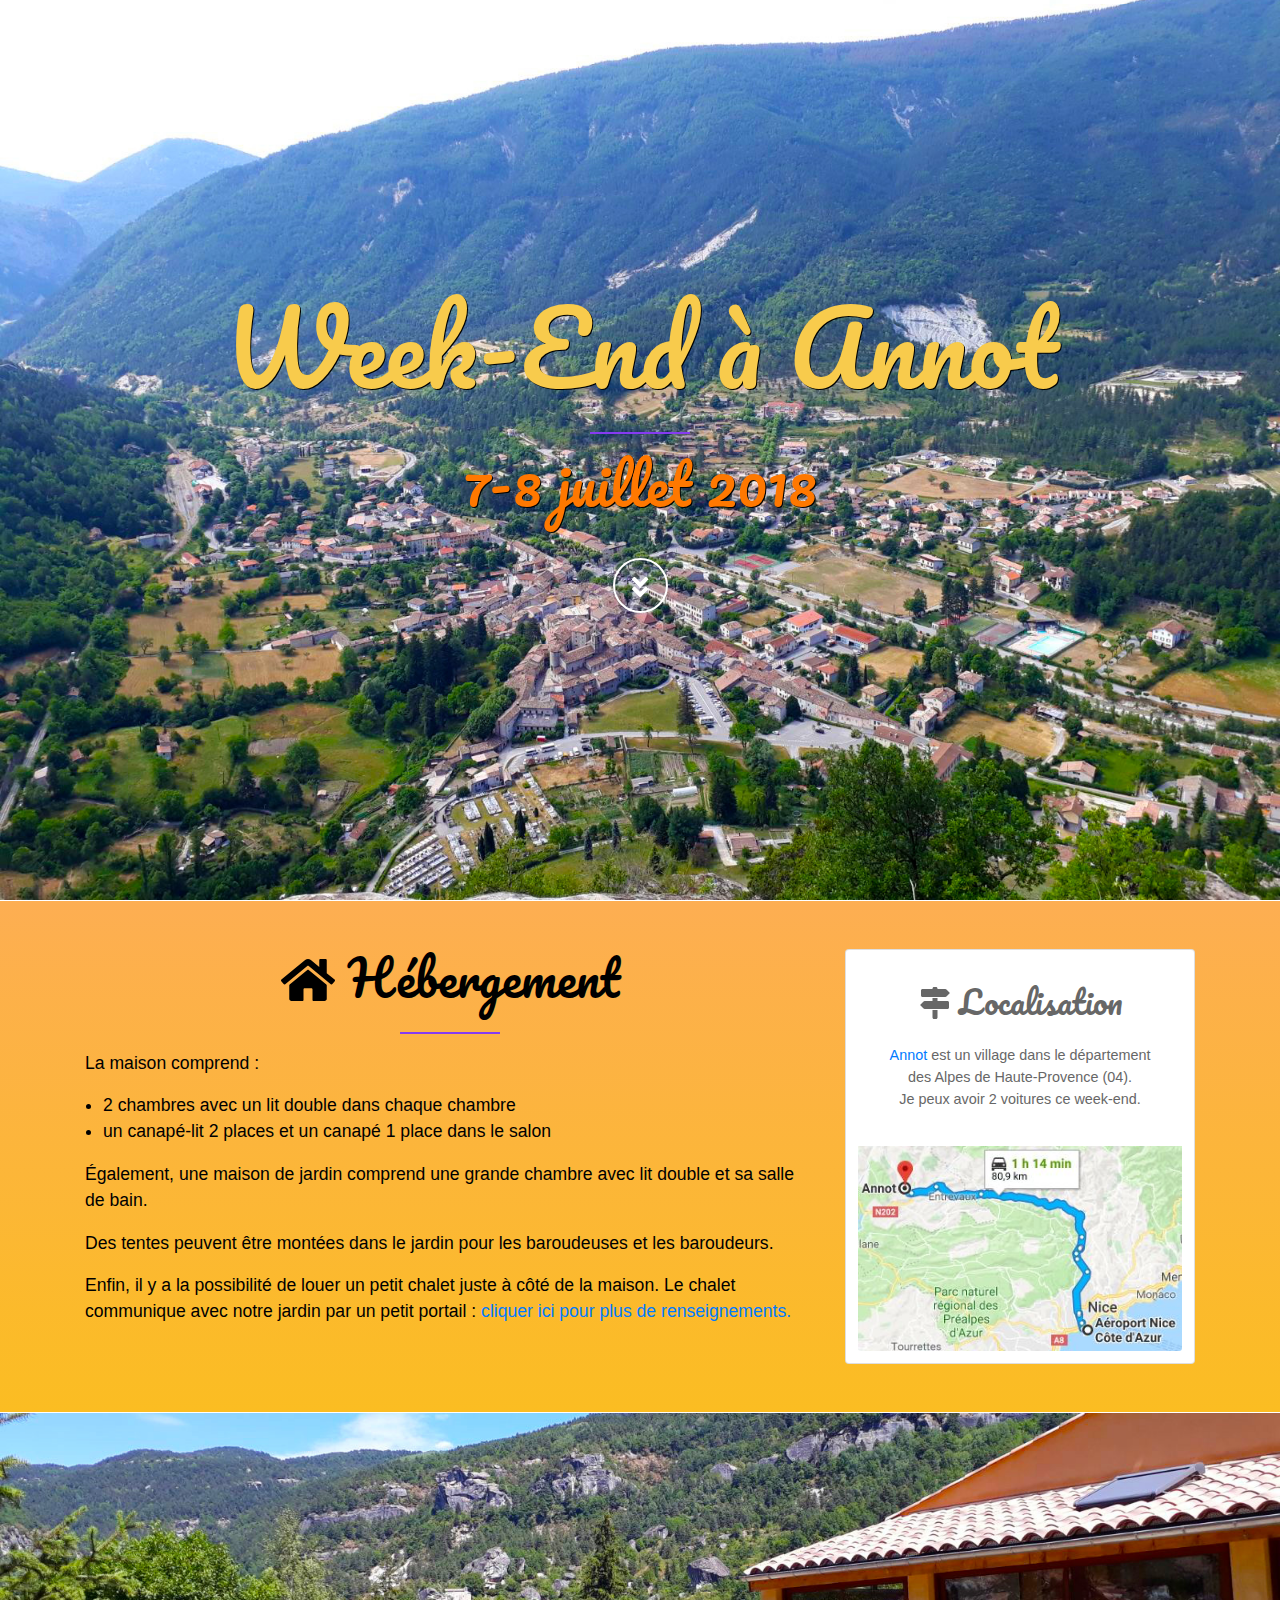
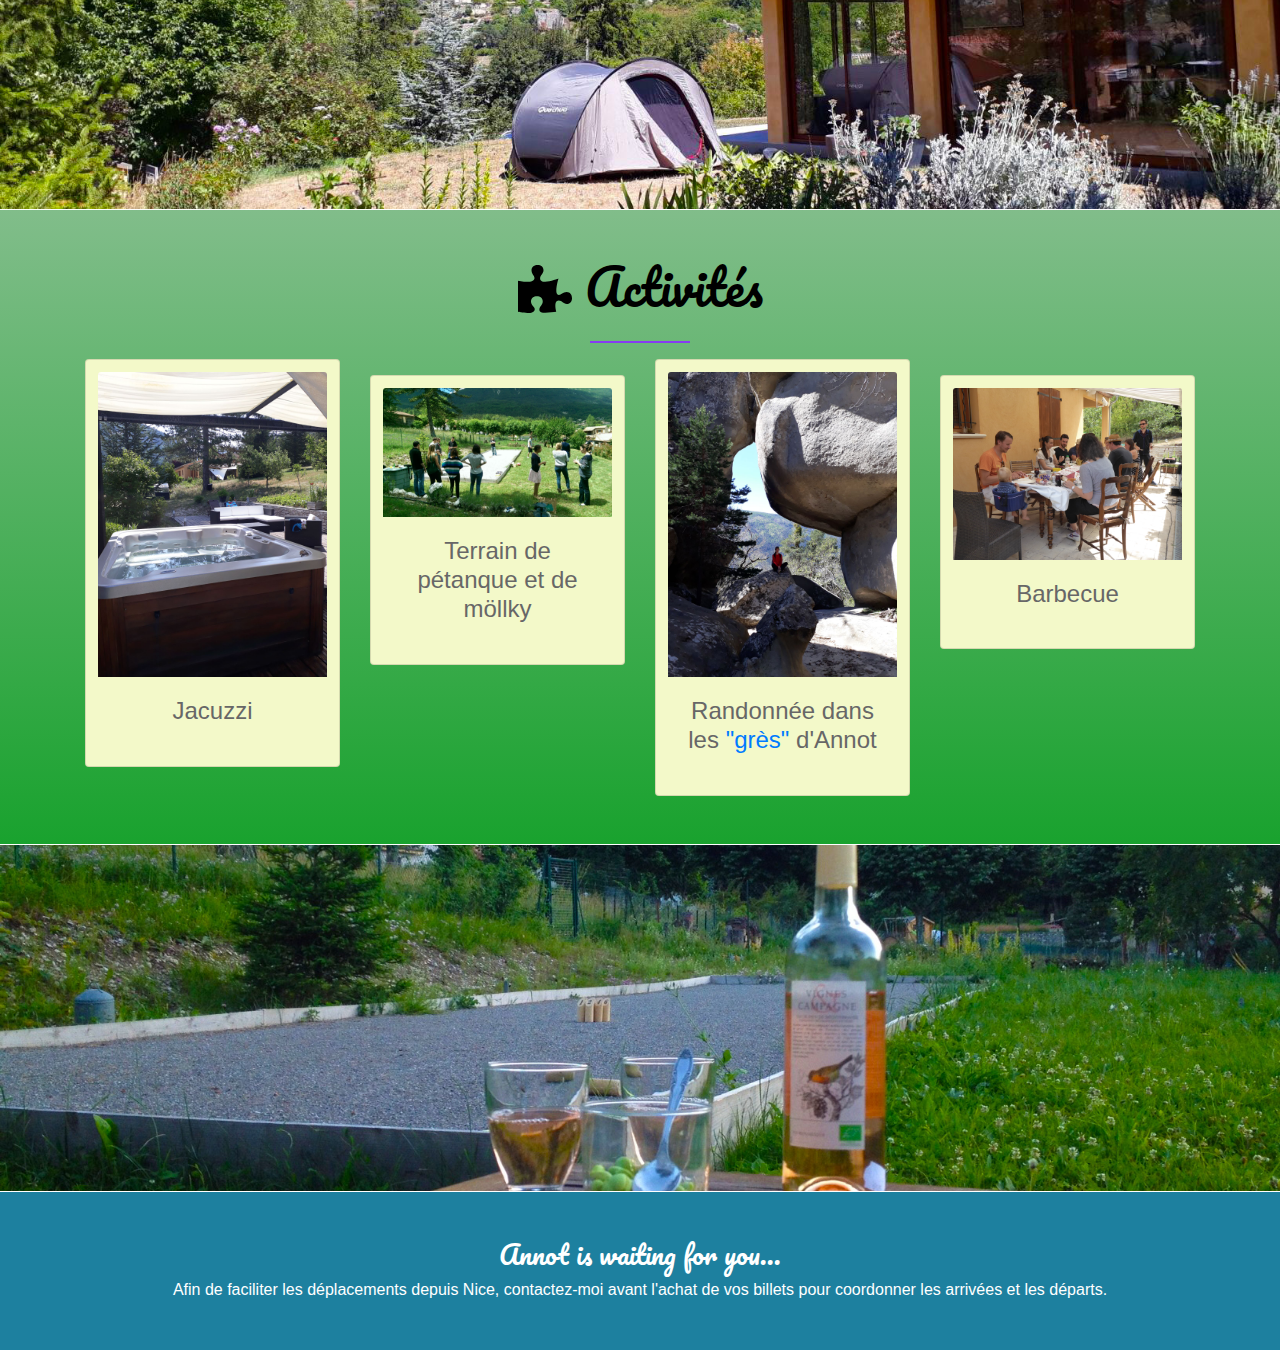
<file: index.html>
<!DOCTYPE html>
<html lang="fr">
  <head>
    <meta charset="utf-8">
    <meta name="viewport" content="width=device-width, initial-scale=1, shrink-to-fit=no">
    <meta name="description" content="">
    <meta name="author" content="">

    <title>Week-end à Annot du 7/8 juillet 2018</title>

    <!-- Bootstrap core CSS -->
    <link href="vendor/bootstrap/css/bootstrap.min.css" rel="stylesheet">

	<!-- Google Font -->
	<link href="https://fonts.googleapis.com/css?family=Pacifico" rel="stylesheet"> 

    <!-- Custom styles for this template -->
    <link href="css/full-width-pics.css" rel="stylesheet">
	
    <!-- FontAwesome JS -->
	<script src="vendor/fontawesome/js/fontawesome5-all.js"></script>

  </head>

  <body id="page-top">
    
	<header class="masthead">
      <div class="intro-body">
        <div class="container">
          <div class="row">
            <div class="col-lg-10 mx-auto">
              <h1 class="brand-heading">Week-End à Annot</h1>
			  <hr>
              <h1>7-8 juillet 2018</h1>
			  <!--<hr>			  
              <p class="intro-text">Pour passer un bon moment <br/>ensemble dans le Sud au <br/>début de l'été</p>-->
              <a href="#hebergement" class="btn btn-circle js-scroll-trigger">
                <i class="fa fa-angle-double-down animated"></i>
              </a>
            </div>
          </div>
        </div>
      </div>
    </header>
	
    <!-- Content section -->
    <section id="hebergement" class="py-5" style="background: #fdae52;background: -webkit-linear-gradient(#fdae52,#fbbd22);background: linear-gradient(#fdae52,#fbbd22); border-top: 1px solid #fff;border-bottom: 1px solid #fff;">
      <div class="container">
		<div class="row">
			<div class="col-lg-8 mx-auto">
				<h1><i class="fas fa-home"></i> Hébergement</h1>
				<hr>
				<p>La maison comprend :</p>
					<ul style="padding-left: 18px;">
						<li>2 chambres avec un lit double dans chaque chambre</li>
						<li>un canapé-lit 2 places et un canapé 1 place dans le salon</li>
					</ul>
				<p>Également, une maison de jardin comprend une grande chambre avec lit double et sa salle de bain.</p>			
				<p>Des tentes peuvent être montées dans le jardin pour les baroudeuses et les baroudeurs.</p>
				<p>Enfin, il y a la possibilité de louer un petit chalet juste à côté de la maison. Le chalet communique avec notre jardin par un petit portail :
					<a href="http://www.lepremartin.com/location-hebergement-gite-chalet-salle-annot/annot-location-chalet-gite-hebergement" target="_blank">cliquer ici pour plus de renseignements.</a>
				</p>			
			</div> 

			<div class="col-lg-4 mx-auto"> 		
				<div class="card" style="background-color: #fff;">
				
				<div class="card-body">
				<h2><i class="fas fa-map-signs"></i> Localisation</h2>
				<!--<p class="card-text">Some quick example text to build on the card title and make up the bulk of the card's content.</p>-->
				<p style="font-size: 0.90em;"><a href="https://fr.wikipedia.org/wiki/Annot" target="_blank">Annot</a> est un village dans le département des Alpes de Haute-Provence (04). <br> Je peux avoir 2 voitures ce week-end.</p>
				</div>
				<a target="_blank" href="https://www.google.fr/maps/dir/A%C3%A9roport+Nice+C%C3%B4te+d'Azur+(NCE),+Rue+Costes+et+Bellonte,+Nice,+France/04240+Annot,+France/@43.8325685,6.7321264,9z/data=!4m14!4m13!1m5!1m1!1s0x12cdd11897ae99f3:0x80532b1cc923c1b4!2m2!1d7.2148214!2d43.6597689!1m5!1m1!1s0x12cc6bf70906f281:0xafbf70c925977d3!2m2!1d6.666861!2d43.966368!3e0">
				<img class="card-img-bottom" src="img/localisation-gmap.jpg" alt="">
				</a>
				</div>
			</div>
		</div>
	  </div>
    </section>

    <!-- Image Section - set the background image for the header in the line below -->
    <section class="py-5 bg-image-full" style="background-image: url(img/annot-tente2.jpg);">
      <!-- Put anything you want here! There is just a spacer below for demo purposes! -->
      <div style="height: 300px;"></div>
    </section>

    <!-- Content section -->
    <section id="activites" class="py-5" style="background: #81bd8a;background: -webkit-linear-gradient(#81bd8a,#19a22e);background: linear-gradient(#81bd8a,#19a22e); border-top: 1px solid #fff;border-bottom: 1px solid #fff;">
      <div class="container">
		<div class="row">
			<div class="col-lg-12 mx-auto">
			   <h1><i class="fas fa-puzzle-piece"></i> Activités</h1>
			   <hr>
			</div>
		</div>	
		<div class="row">
			<div class="col-lg-3 mx-auto"> 		
				<div class="card" >
				<img class="card-img-top" src="img/annot-jacuzzi.jpg" alt="Le jacuzzi">
				<div class="card-body">
				<h4>Jacuzzi</h4>
				<!--<p class="card-text">Some quick example text to build on the card title and make up the bulk of the card's content.</p>-->
				</div>
				</div>
			</div>				
			<div class="col-lg-3 mx-auto my-3"> 		
				<div class="card">
				<img class="card-img-top" src="img/annot-terrain2.jpg" alt="Le terrain de pétanque et de möllky">
				<div class="card-body">
				<h4>Terrain de pétanque et de möllky</h4>
				<!--<p class="card-text">Some quick example text to build on the card title and make up the bulk of the card's content.</p>-->
				</div>
				</div>
			</div>
			<div class="col-lg-3 mx-auto"> 		
				<div class="card">
				<img class="card-img-top" src="img/annot-gres.jpg" alt="Randonnée dans les grès d'Annot">
				<div class="card-body">
				<h4>Randonnée dans les <a href="https://fr.wikipedia.org/wiki/Annot#G%C3%A9ologie" target="_blank">"grès"</a> d'Annot</h4>
				<!--<p class="card-text">Some quick example text to build on the card title and make up the bulk of the card's content.</p>-->
				</div>
				</div>
			</div>
			<div class="col-lg-3 mx-auto mt-3"> 
			
				<div class="card">
				<img class="card-img-top" src="img/annot-barbecue.jpg" alt="Barbecue">
				<div class="card-body">
				<h4>Barbecue</h4>
				<!--<p class="card-text">Some quick example text to build on the card title and make up the bulk of the card's content.</p>-->
				</div>
				</div>
			</div>				
		</div>	
    </section>
	
	<!-- Image Section - set the background image for the header in the line below -->
    <section class="py-5 bg-image-full" style="background-image: url(img/annot-terrain.jpg);">
      <!-- Put anything you want here! There is just a spacer below for demo purposes! -->
		<div style="height: 250px;"></div>
    </section>

    <!-- Footer -->
    <footer class="py-5">
      <div class="container">
        <h2 style="font-size:1.6em;" class="m-0 text-center">Annot is waiting for you...</h2>
		<p class="m-0 pt-2 text-center">Afin de faciliter les déplacements depuis Nice, contactez-moi avant l'achat de  vos billets pour coordonner les arrivées et les départs.</p>
      </div>
     </footer>

    <!-- Bootstrap core JavaScript -->
    <script src="vendor/jquery/jquery.min.js"></script>
    <script src="vendor/bootstrap/js/bootstrap.bundle.min.js"></script>
	<script src="js/functions.js"></script>
    <script src="js/jquery.easing.min.js"></script>

  </body>

</html>
</file>
<file: css/full-width-pics.css>
/*!
 * Start Bootstrap - Full Width Pics (https://startbootstrap.com/template-overviews/full-width-pics)
 * Copyright 2013-2017 Start Bootstrap
 * Licensed under MIT (https://github.com/BlackrockDigital/startbootstrap-full-width-pics/blob/master/LICENSE)
 */

 html {
  width: 100%;
  height: 100%; }
  
body {
  /*padding-top: 54px;*/


position: relative;
width: 100%;
height: 100%;
color: #fff;
background-color: #000;
}

@media (min-width: 992px) {
  body {
    /*padding-top: 56px;*/
  }
}

.bg-image-full {
  background: no-repeat center center scroll;
  -webkit-background-size: cover;
  -moz-background-size: cover;
  background-size: cover;
  -o-background-size: cover;
}

h1,h2 {
	font-family: 'Pacifico', cursive;
	margin-bottom: 25px;
	text-align: center;
	 
}

.brand-heading {
	/*color: #ff7800;*/
	color: #f8cb4c;	
	text-shadow: 1px 1px #000;
}

header h1 {
	font-size: 3.5em;
	color: #ff7800;
	text-shadow: 1px 1px #000;
}

section {
	color: black;
}

section h1{
	font-size: 3em;
}

section p, li {
	font-size:1.1em;
}

.card {
	/*background-color:#a7f69b;*/
	background-color:#f3f9c9;
	color: #676767;
	text-align: center;
	padding: 12px;
}

footer {
	background-color: #1d809f ;
	/*background: -webkit-linear-gradient(#fdcc52,#fdc539);
	background: linear-gradient(#fdcc52,#fdc539);*/
	color: #fff;
	border-top: 1px solid #fff;
}
hr {
	max-width: 100px;
	border-width: 2px;
	border-color: #863bf2;
	/*border-color: #1d809f;*/
}


.masthead {
  display: table;
  width: 100%;
  height: auto;
  padding: 200px 0;
  text-align: center;
  color: white;
  background: url("../img/annot-vue2.jpg") no-repeat bottom center scroll;
  background-color: black;
  -webkit-background-size: cover;
  -moz-background-size: cover;
  -o-background-size: cover;
  background-size: cover; }
  .masthead .intro-body {
    display: table-cell;
    vertical-align: middle; }
    .masthead .intro-body .brand-heading {
      font-size: 50px; }
    .masthead .intro-body .intro-text {
      font-size: 18px; }
  @media (min-width: 768px) {
    .masthead {
      height: 100%;
      /*padding: 0;*/ }
      .masthead .intro-body .brand-heading {
        font-size: 100px; }
      .masthead .intro-body .intro-text {
        font-size: 22px; } }
		
		.btn-circle {
  font-size: 26px;
  width: 55px;
  height: 55px;
  margin-top: 15px;
  line-height: 45px;
  -webkit-transition: background 0.3s ease-in-out;
  -moz-transition: background 0.3s ease-in-out;
  transition: background 0.3s ease-in-out;
  color: white;
  border: 2px solid white;
  border-radius: 100% !important;
  background: transparent; }
  .btn-circle:focus, .btn-circle:hover {
    color: white;
    outline: none;
    background: rgba(255, 255, 255, 0.1); }
</file>
